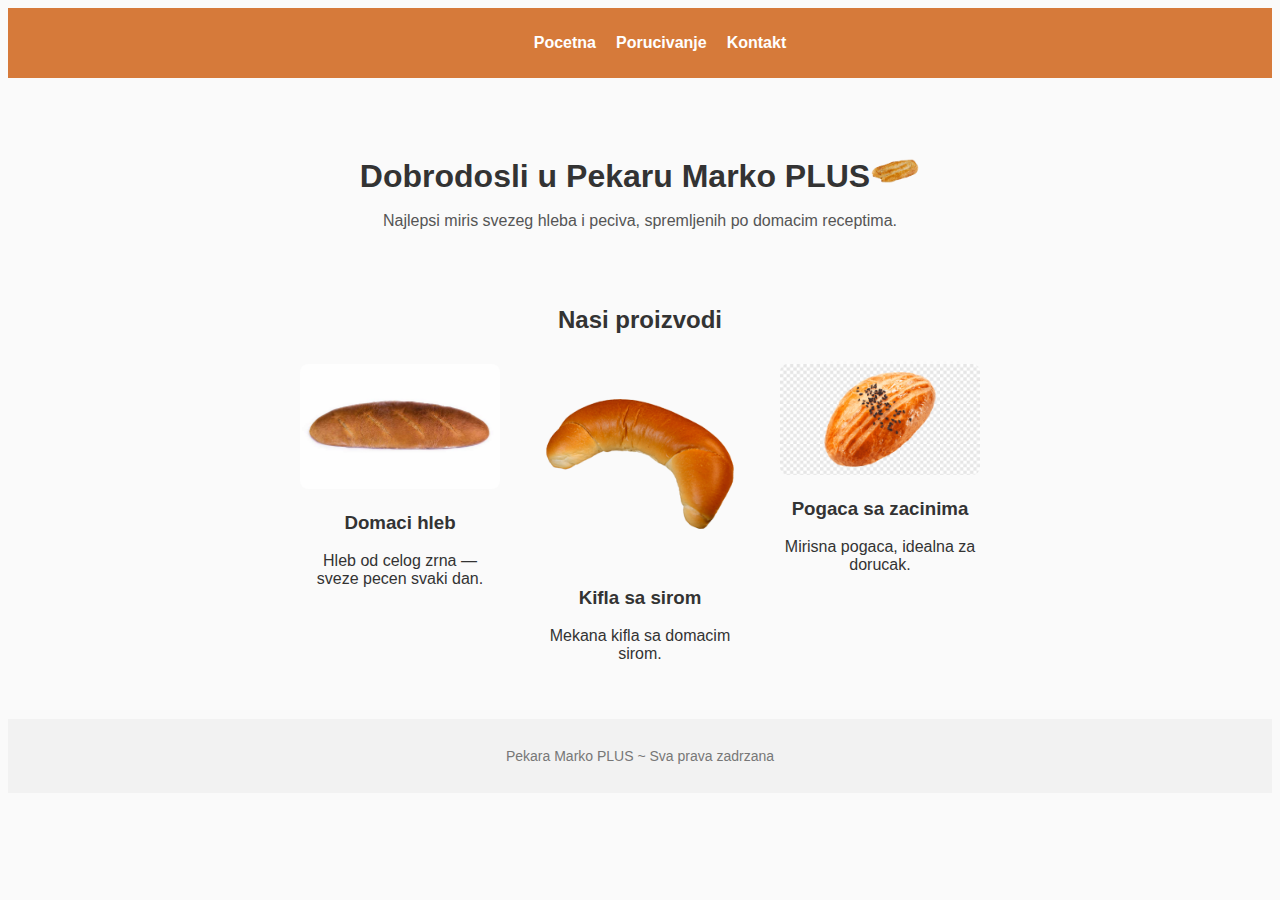
<file: index.html>
<!doctype html>
<html lang="sr">
<head>
  <meta charset="utf-8">
  <script id="Cookiebot" src="https://consent.cookiebot.com/uc.js" data-cbid="bb90d0fc-5b99-41b2-8440-b45cdbff8958" type="text/javascript" async></script>
  <meta name="viewport" content="width=device-width, initial-scale=1">
  <script async src="https://www.googletagmanager.com/gtag/js?id=G-JX4NSG4DM0"></script>
<script>
  window.dataLayer = window.dataLayer || [];
  function gtag(){dataLayer.push(arguments);}
  gtag('js', new Date());

  gtag('config', 'G-JX4NSG4DM0');
</script>
  <title>
    Pekara Marko PLUS — Pocetna
  </title>
  <meta name="description" content="Dobrodošli u Pekaru Marko PLUS. Najlepši miris svežeg hleba i peciva, domaći recepti, poručivanje i kontakt.">
  <meta name="keywords" content="pekara, hleb, pecivo, burek, kifla, pogaca, domaci recepti, porucivanje, kontakt, Marko PLUS, Srbija, sveze, dorucak">
  <link rel="icon" type="image/png" href="slike/favicon.png">
  <link rel="stylesheet" href="style.css">
</head>
<body>
  <header>
    <nav>
      <ul>
        <li><a href="index.html">Pocetna</a></li>
        <li><a href="porucivanje.html">Porucivanje</a></li>
        <li><a href="kontakt.html">Kontakt</a></li>
      </ul>
    </nav>
  </header>

  <main>
    <section class="hero">
      <h1>Dobrodosli u Pekaru Marko PLUS<img style="max-width: 50px; height:fit-content;" src="slike/burek-motani-sa-sirom-250g.png" alt="Burek motani sa sirom, sveze pecivo, pekara Marko PLUS"></h1>
      <p>Najlepsi miris svezeg hleba i peciva, spremljenih po domacim receptima.</p>
    </section>

    <section>
      <h2 class="center">Nasi proizvodi</h2>
      <div class="grid">
        <div class="product">
          <img src="slike/hleb.jpg" alt="Domaci hleb od celog zrna, sveze pecen, pekara Marko PLUS">
          <h3>Domaci hleb</h3>
          <p>Hleb od celog zrna — sveze pecen svaki dan.</p>
        </div>
        <div class="product">
          <img src="slike/kifla.png" alt="Kifla sa sirom, mekano pecivo, dorucak, pekara Marko PLUS">
          <h3>Kifla sa sirom</h3>
          <p>Mekana kifla sa domacim sirom.</p>
        </div>
        <div class="product">
          <img src="slike/pogaca.png" alt="Pogaca sa zacinima, mirisna pogaca, dorucak, pekara Marko PLUS">
          <h3>Pogaca sa zacinima</h3>
          <p>Mirisna pogaca, idealna za dorucak.</p>
        </div>
      </div>
    </section>
  </main>
  <footer>
    <p>Pekara Marko PLUS ~ Sva prava zadrzana</p>
  </footer>
</body>
</html>
</file>
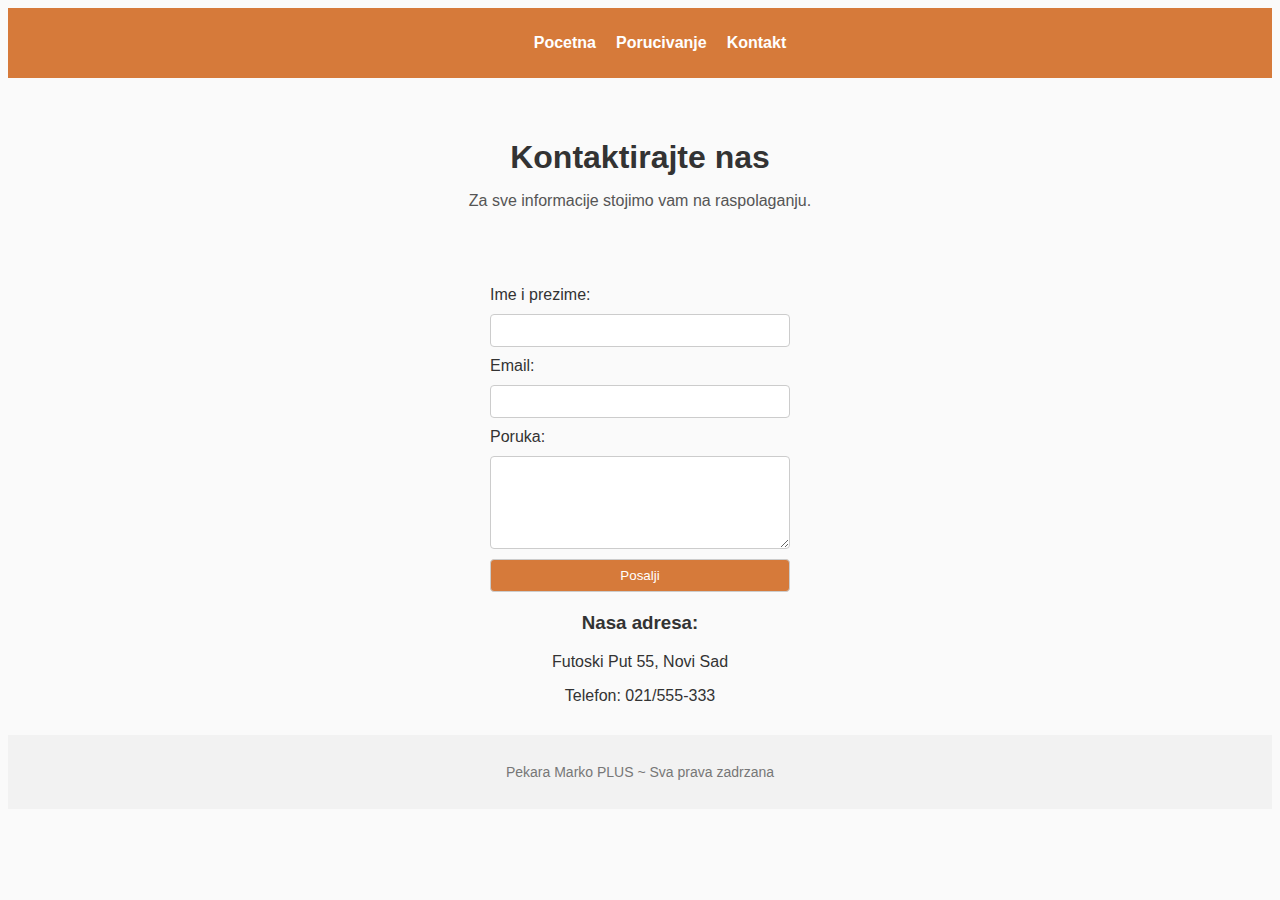
<file: kontakt.html>
<!doctype html>
<html lang="sr">
<head>
  <meta charset="utf-8">
  <meta name="viewport" content="width=device-width, initial-scale=1">
  <title>Pekara Marko PLUS — Kontakt</title>
  <link rel="stylesheet" href="style.css">
</head>
<body>
  <header>
    <nav>
      <ul>
        <li><a href="index.html">Pocetna</a></li>
        <li><a href="porucivanje.html">Porucivanje</a></li>
        <li><a href="kontakt.html">Kontakt</a></li>
      </ul>
    </nav>
  </header>

  <main>
    <section class="hero">
      <h1>Kontaktirajte nas</h1>
      <p>Za sve informacije stojimo vam na raspolaganju.</p>
    </section>

    <section class="form-container">
      <form>
        <label>Ime i prezime:</label>
        <input type="text" required>
        
        <label>Email:</label>
        <input type="email" required>
        
        <label>Poruka:</label>
        <textarea rows="5" required></textarea>
        
        <button type="submit">Posalji</button>
      </form>
    </section>

    <section class="center">
      <h3>Nasa adresa:</h3>
      <p>Futoski Put 55, Novi Sad</p>
      <p>Telefon: 021/555-333</p>
    </section>
  </main>

  <footer>
    <p>Pekara Marko PLUS ~ Sva prava zadrzana</p>
  </footer>
</body>
</html>
</file>
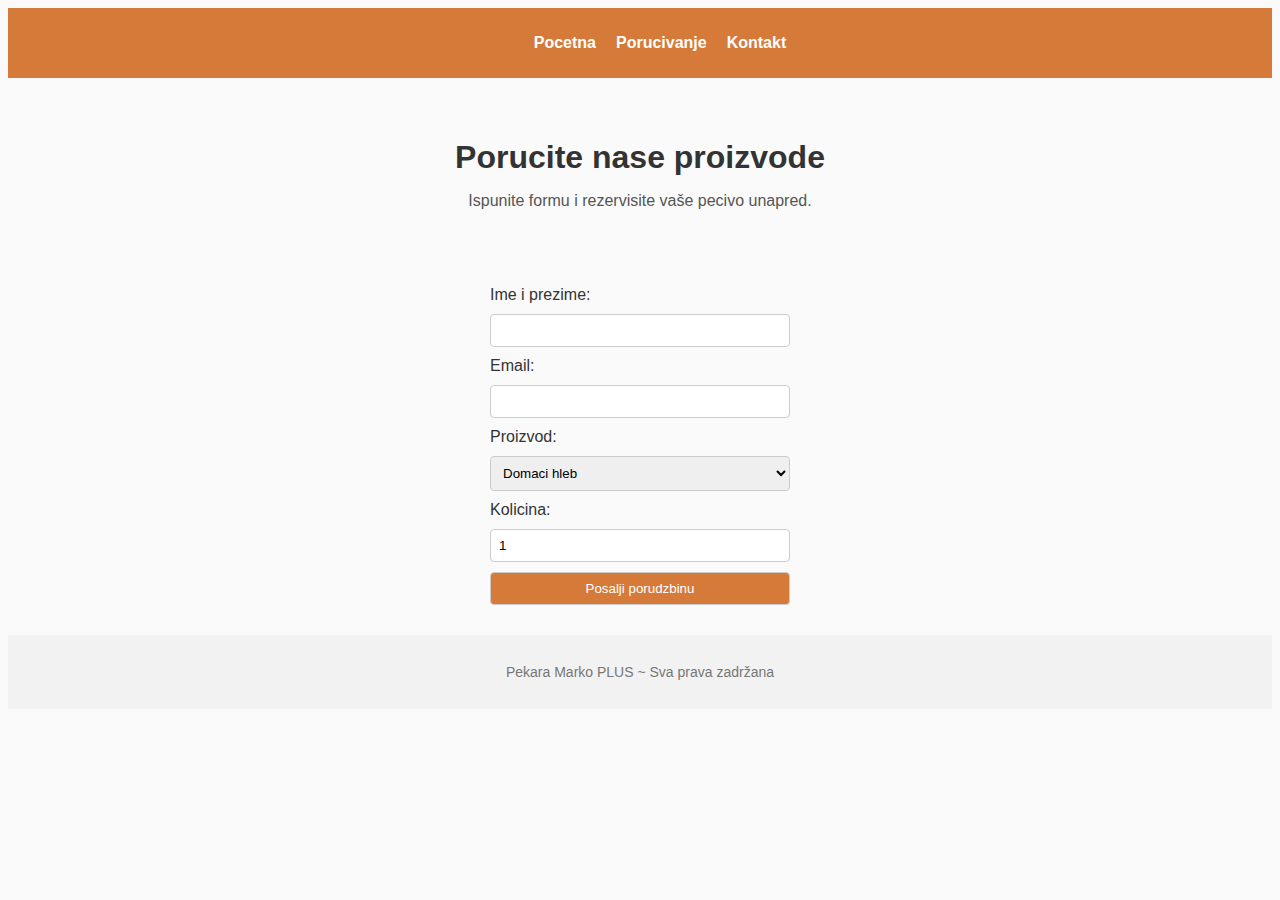
<file: porucivanje.html>
<!doctype html>
<html>
<head>
  <meta charset="utf-8">
  <meta name="viewport" content="width=device-width, initial-scale=1">
  <title>Pekara Marko PLUS</title>
  <link rel="stylesheet" href="style.css">
</head>
<body>
  <header>
    <nav>
      <ul>
        <li><a href="index.html">Pocetna</a></li>
        <li><a href="porucivanje.html">Porucivanje</a></li>
        <li><a href="kontakt.html">Kontakt</a></li>
      </ul>
    </nav>
  </header>

  <main>
    <section class="hero">
      <h1>Porucite nase proizvode</h1>
      <p>Ispunite formu i rezervisite vaše pecivo unapred.</p>
    </section>

    <section class="form-container">
      <form>
        <label>Ime i prezime:</label>
        <input type="text" required>
        
        <label>Email:</label>
        <input type="email" required>
        
        <label>Proizvod:</label>
        <select>
          <option>Domaci hleb</option>
          <option>Kifla sa sirom</option>
          <option>Pogaca sa zacinima</option>
        </select>
        
        <label>Kolicina:</label>
        <input type="number" min="1" value="1">
        
        <button type="submit">Posalji porudzbinu</button>
      </form>
    </section>
  </main>

  <footer>
    <p>Pekara Marko PLUS ~ Sva prava zadržana</p>
  </footer>
</body>
</html>
</file>
<file: style.css>
body {
  font-family: Arial, sans-serif;
  background-color: #fafafa;
  color: #333;
}

header {
  background-color: #d67a3a;
  padding: 10px 0;
}

nav ul {
  list-style: none;
  display: flex;
  justify-content: center;
  gap: 20px;
}

nav a {
  color: white;
  text-decoration: none;
  font-weight: bold;
}

nav a:hover {
  text-decoration: underline;
}

.hero {
  text-align: center;
  padding: 40px 20px;
}

.hero h1 {
  font-size: 2rem;
  margin-bottom: 10px;
}

.hero p {
  color: #555;
}

.hero img {
  margin-top: 15px;
  max-width: 600px;
  border-radius: 8px;
}

.grid {
  display: flex;
  justify-content: center;
  gap: 20px;
  margin: 20px;
}

.product {
  width: 200px;
  text-align: center;
  padding: 10px; 
}

.product img {
  width: 100%;
  border-radius: 8px;
}

.form-container {
  display: flex;
  justify-content: center;
  margin: 20px;
}

form {
  width: 300px;
  display: flex;
  flex-direction: column;
  gap: 10px;
}

input, textarea, select, button {
  padding: 8px;
  border: 1px solid #ccc;
  border-radius: 4px;
}

button {
  background-color: #d67a3a;
  color: white;
  cursor: pointer;
}

button:hover {
  background-color: #b55f26;
}

.center {
  text-align: center;
  margin-top: 20px;
}

footer {
  background-color: #f2f2f2;
  text-align: center;
  padding: 15px;
  margin-top: 30px;
  font-size: 14px;
  color: #777;
}
</file>
